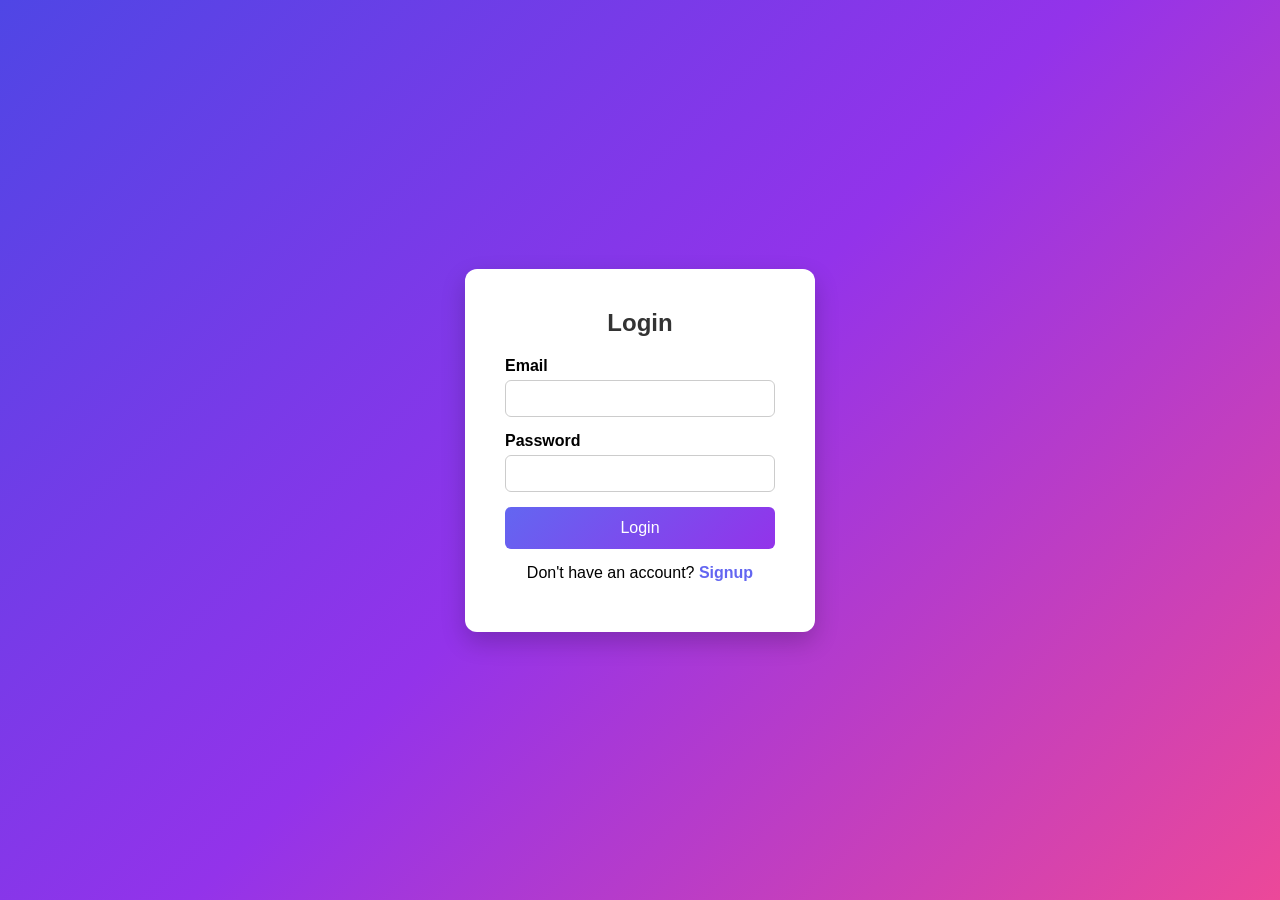
<file: Signup page/index.html>
<!DOCTYPE html>
<html lang="en">
<head>
<meta charset="UTF-8">
<meta name="viewport" content="width=device-width, initial-scale=1.0">
<title>Login</title>
<link rel="stylesheet" href="style.css">
</head>

<body>

<div class="container">

<h2>Login</h2>

<form id="loginForm">

<div class="input-group">
<label>Email</label>
<input type="email" id="loginEmail">
<p class="error" id="loginEmailError"></p>
</div>

<div class="input-group">
<label>Password</label>
<input type="password" id="loginPassword">
<p class="error" id="loginPasswordError"></p>
</div>

<button type="submit">Login</button>

<p class="link">
Don't have an account?
<a href="signup.html">Signup</a>
</p>

<p id="loginMessage"></p>

</form>

</div>

<script src="script.js"></script>

</body>
</html>
</file>
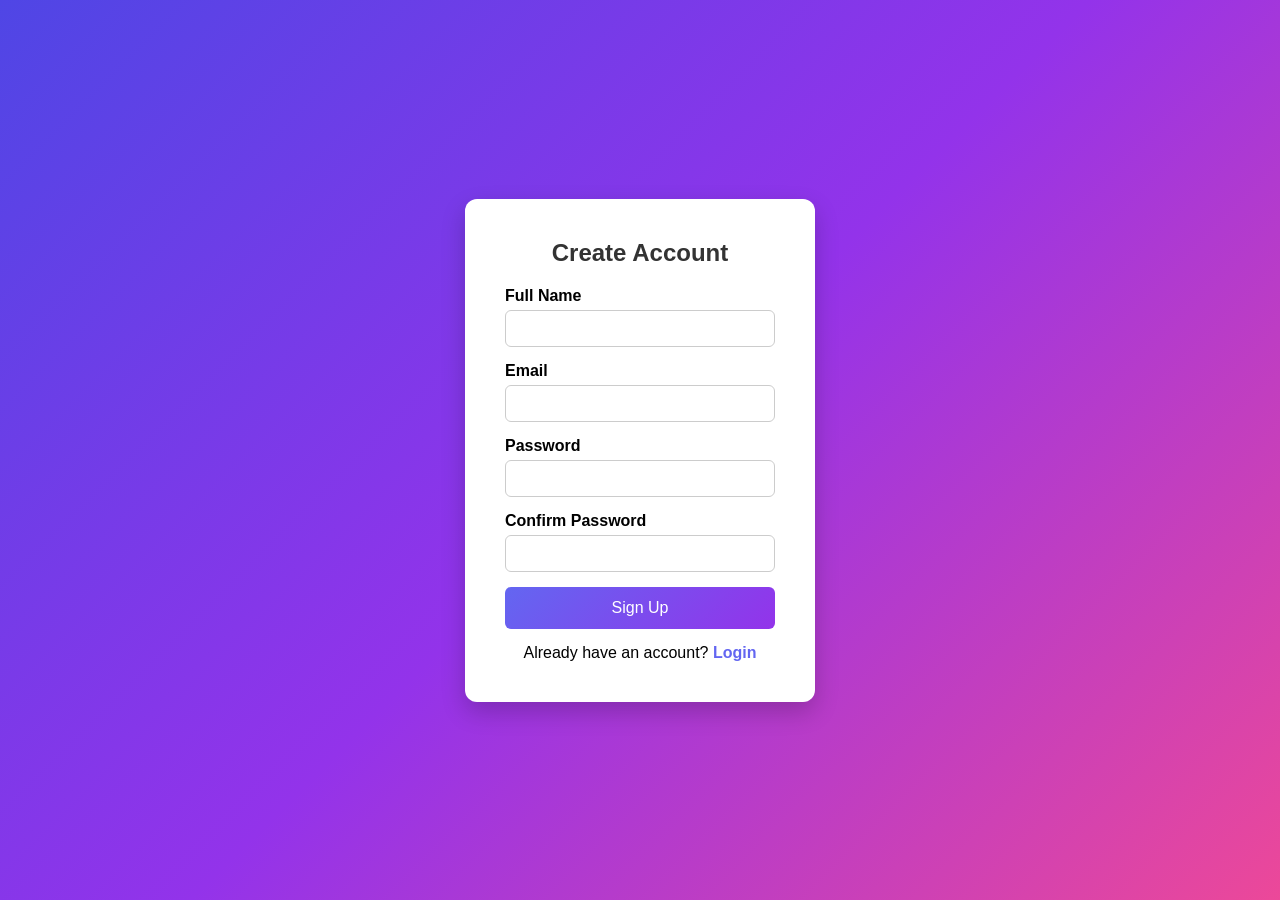
<file: Signup page/signup.html>
<!DOCTYPE html>
<html lang="en">

<head>
    <meta charset="UTF-8">
    <meta name="viewport" content="width=device-width, initial-scale=1.0">
    <title>Signup</title>
    <link rel="stylesheet" href="style.css">
</head>

<body>

    <div class="container">

        <h2>Create Account</h2>

        <form id="signupForm">

            <div class="input-group">
                <label>Full Name</label>
                <input type="text" id="name">
                <p class="error" id="nameError"></p>
            </div>

            <div class="input-group">
                <label>Email</label>
                <input type="email" id="email">
                <p class="error" id="emailError"></p>
            </div>

            <div class="input-group">
                <label>Password</label>
                <input type="password" id="password">
                <p class="error" id="passwordError"></p>
            </div>

            <div class="input-group">
                <label>Confirm Password</label>
                <input type="password" id="confirmPassword">
                <p class="error" id="confirmError"></p>
            </div>

            <button type="submit">Sign Up</button>

            <p class="link">
                Already have an account?
                <a href="index.html">Login</a>
            </p>

        </form>

    </div>

    <script src="script.js"></script>

</body>

</html>
</file>
<file: Signup page/style.css>
*{
margin:0;
padding:0;
box-sizing:border-box;
font-family:Arial, Helvetica, sans-serif;
}

body{
height:100vh;
display:flex;
justify-content:center;
align-items:center;
background:linear-gradient(135deg,#4f46e5,#9333ea,#ec4899);
}

/* card */

.container{
background:white;
padding:40px;
width:350px;
border-radius:12px;
box-shadow:0 10px 25px rgba(0,0,0,0.2);
animation:fade 0.6s ease;
}

@keyframes fade{
from{
opacity:0;
transform:translateY(20px);
}
to{
opacity:1;
transform:translateY(0);
}
}

h2{
text-align:center;
margin-bottom:20px;
color:#333;
}

/* input */

.input-group{
margin-bottom:15px;
}

label{
display:block;
margin-bottom:5px;
font-weight:600;
}

input{
width:100%;
padding:10px;
border:1px solid #ccc;
border-radius:6px;
transition:0.3s;
}

input:focus{
border-color:#6366f1;
outline:none;
box-shadow:0 0 5px rgba(99,102,241,0.5);
}

/* button */

button{
width:100%;
padding:12px;
border:none;
border-radius:6px;
background:linear-gradient(135deg,#6366f1,#9333ea);
color:white;
font-size:16px;
cursor:pointer;
transition:0.3s;
}

button:hover{
transform:scale(1.03);
}

/* links */

.link{
text-align:center;
margin-top:15px;
}

.link a{
color:#6366f1;
text-decoration:none;
font-weight:bold;
}

.link a:hover{
text-decoration:underline;
}

/* errors */

.error{
color:red;
font-size:13px;
margin-top:3px;
}

#loginMessage{
margin-top:10px;
text-align:center;
font-weight:bold;
}
</file>
